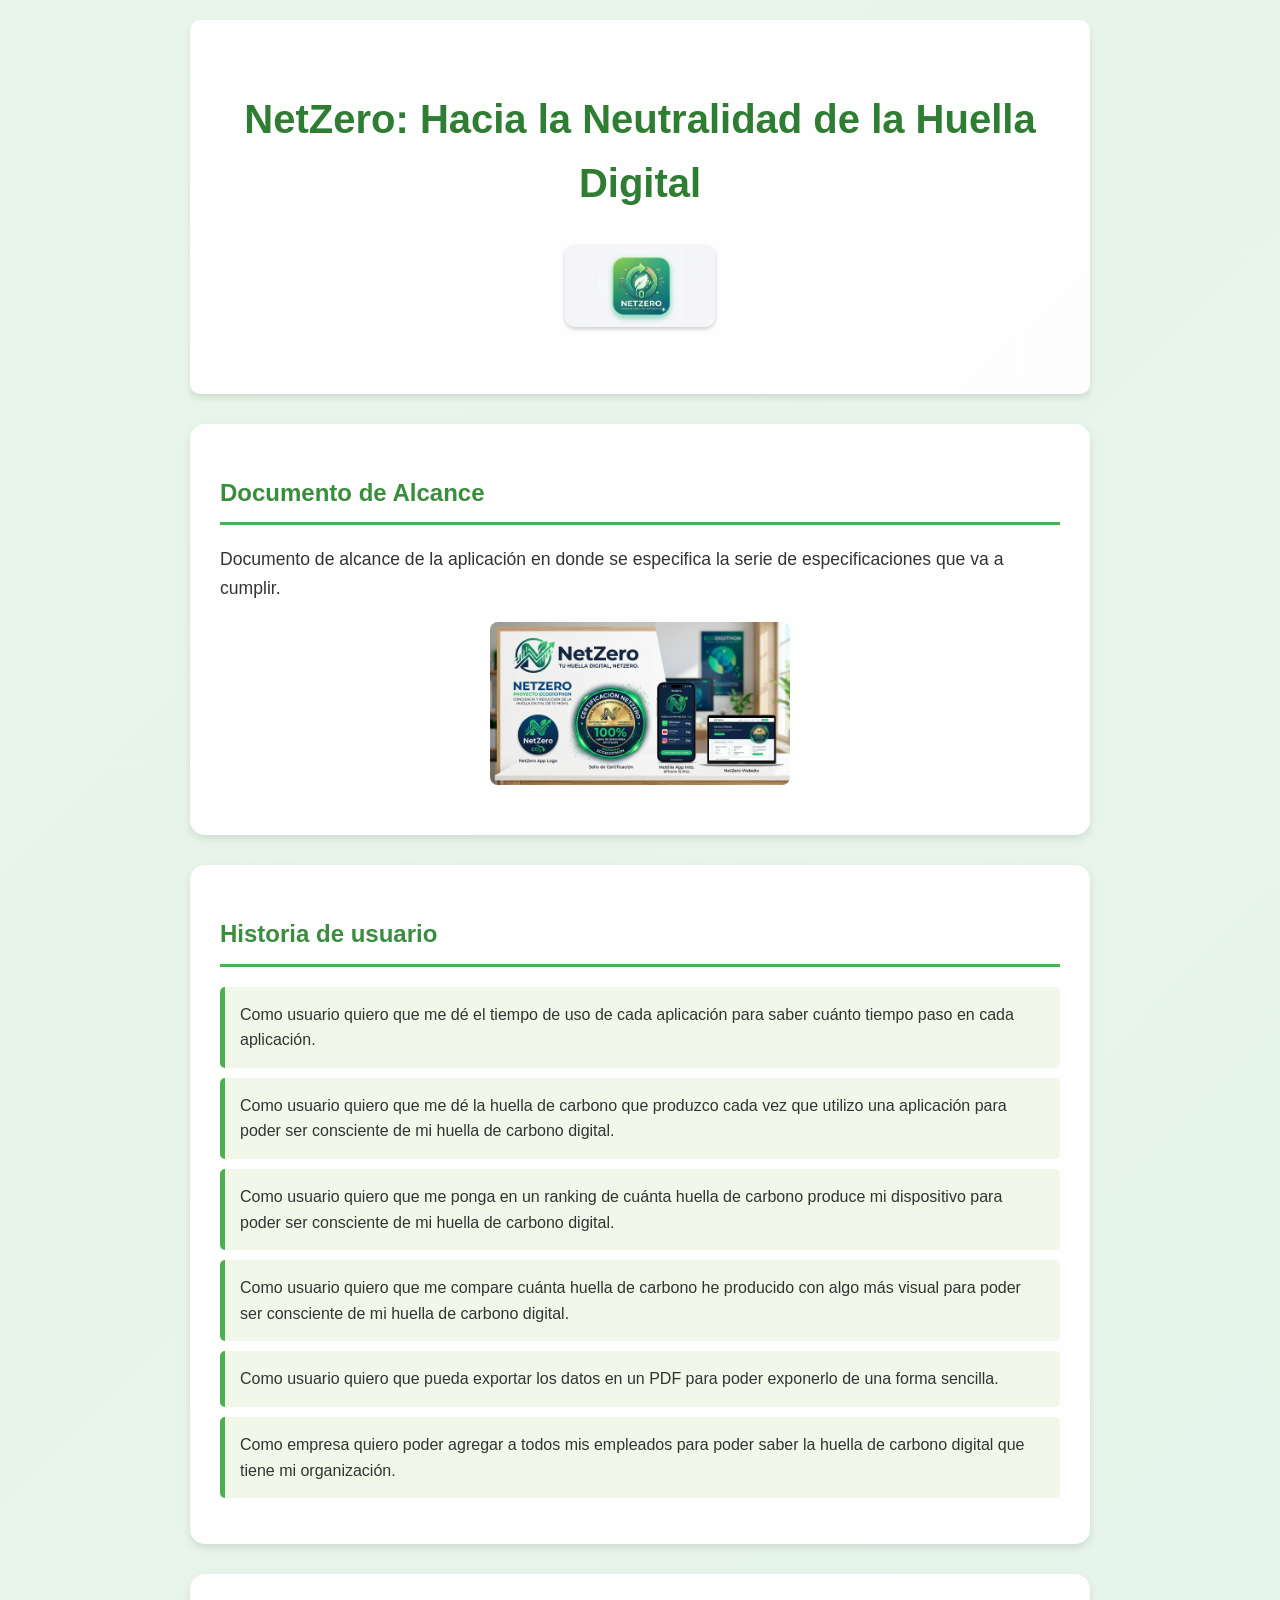
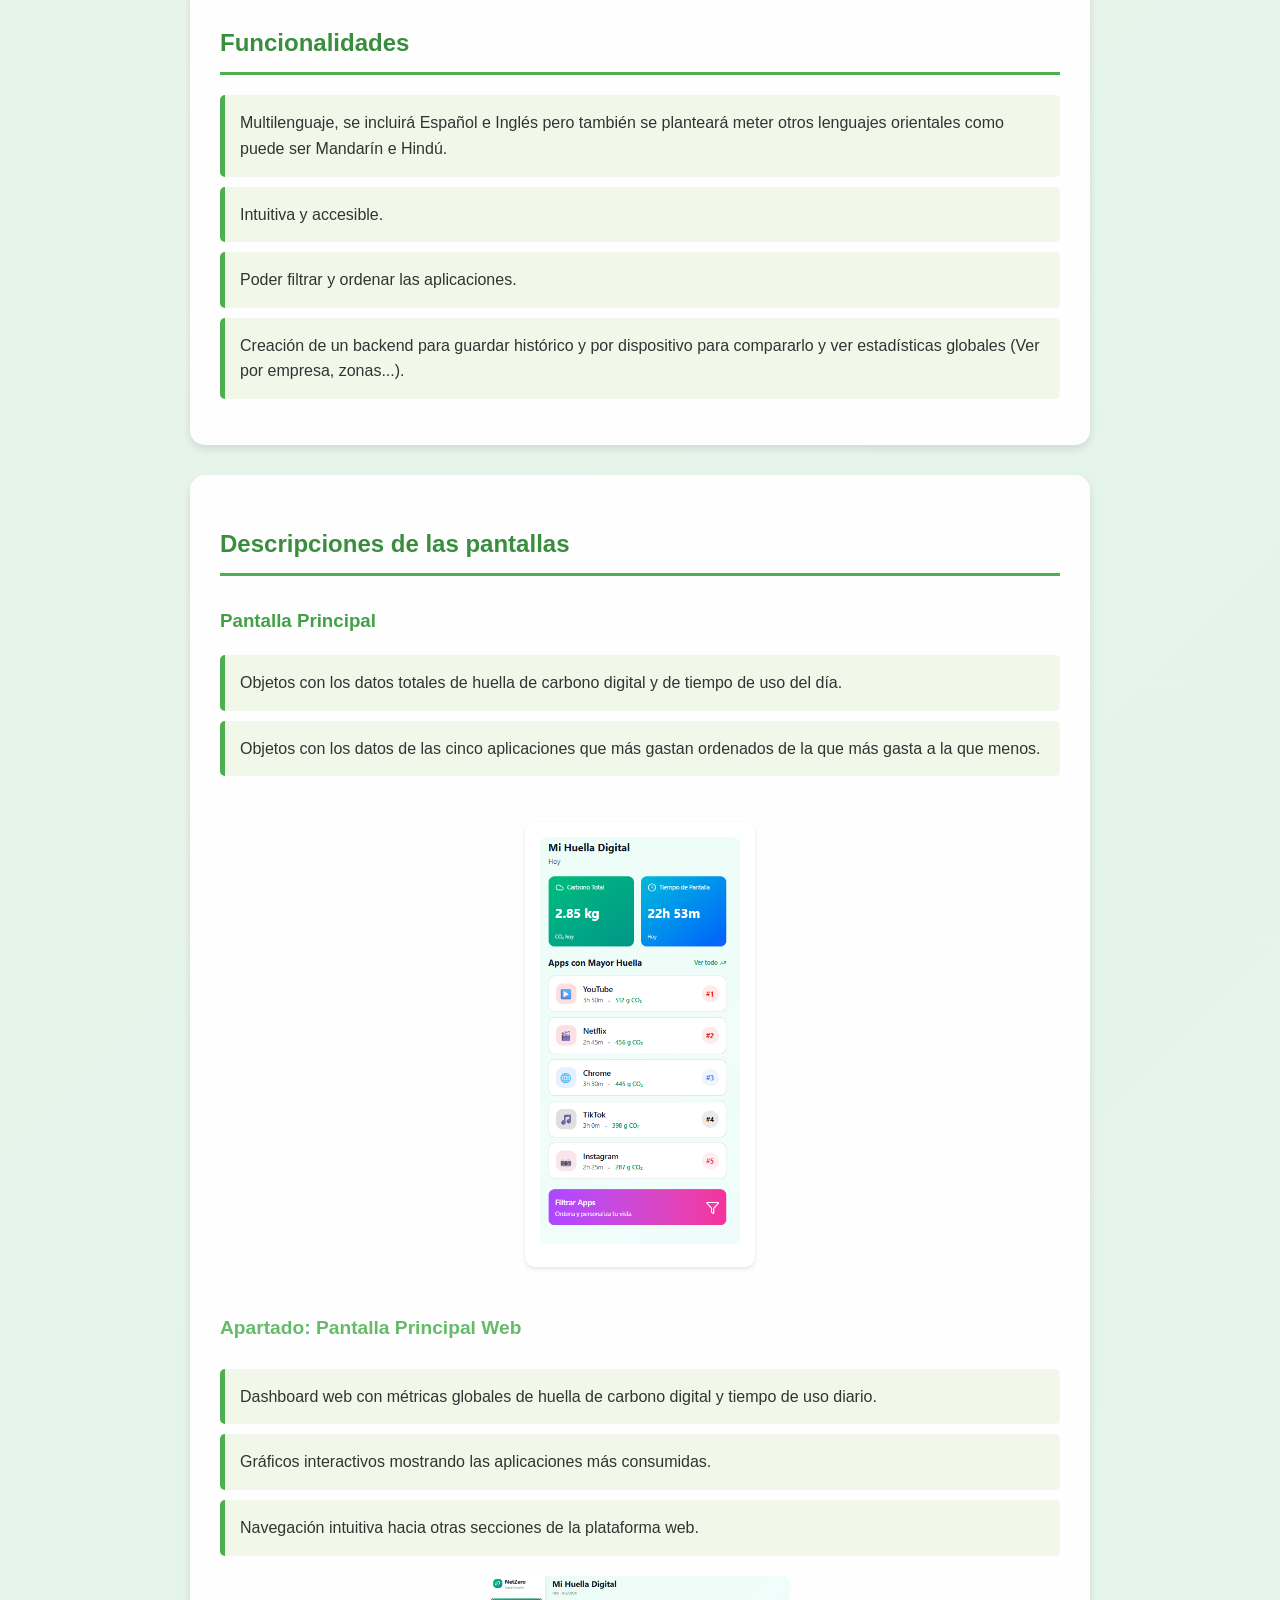
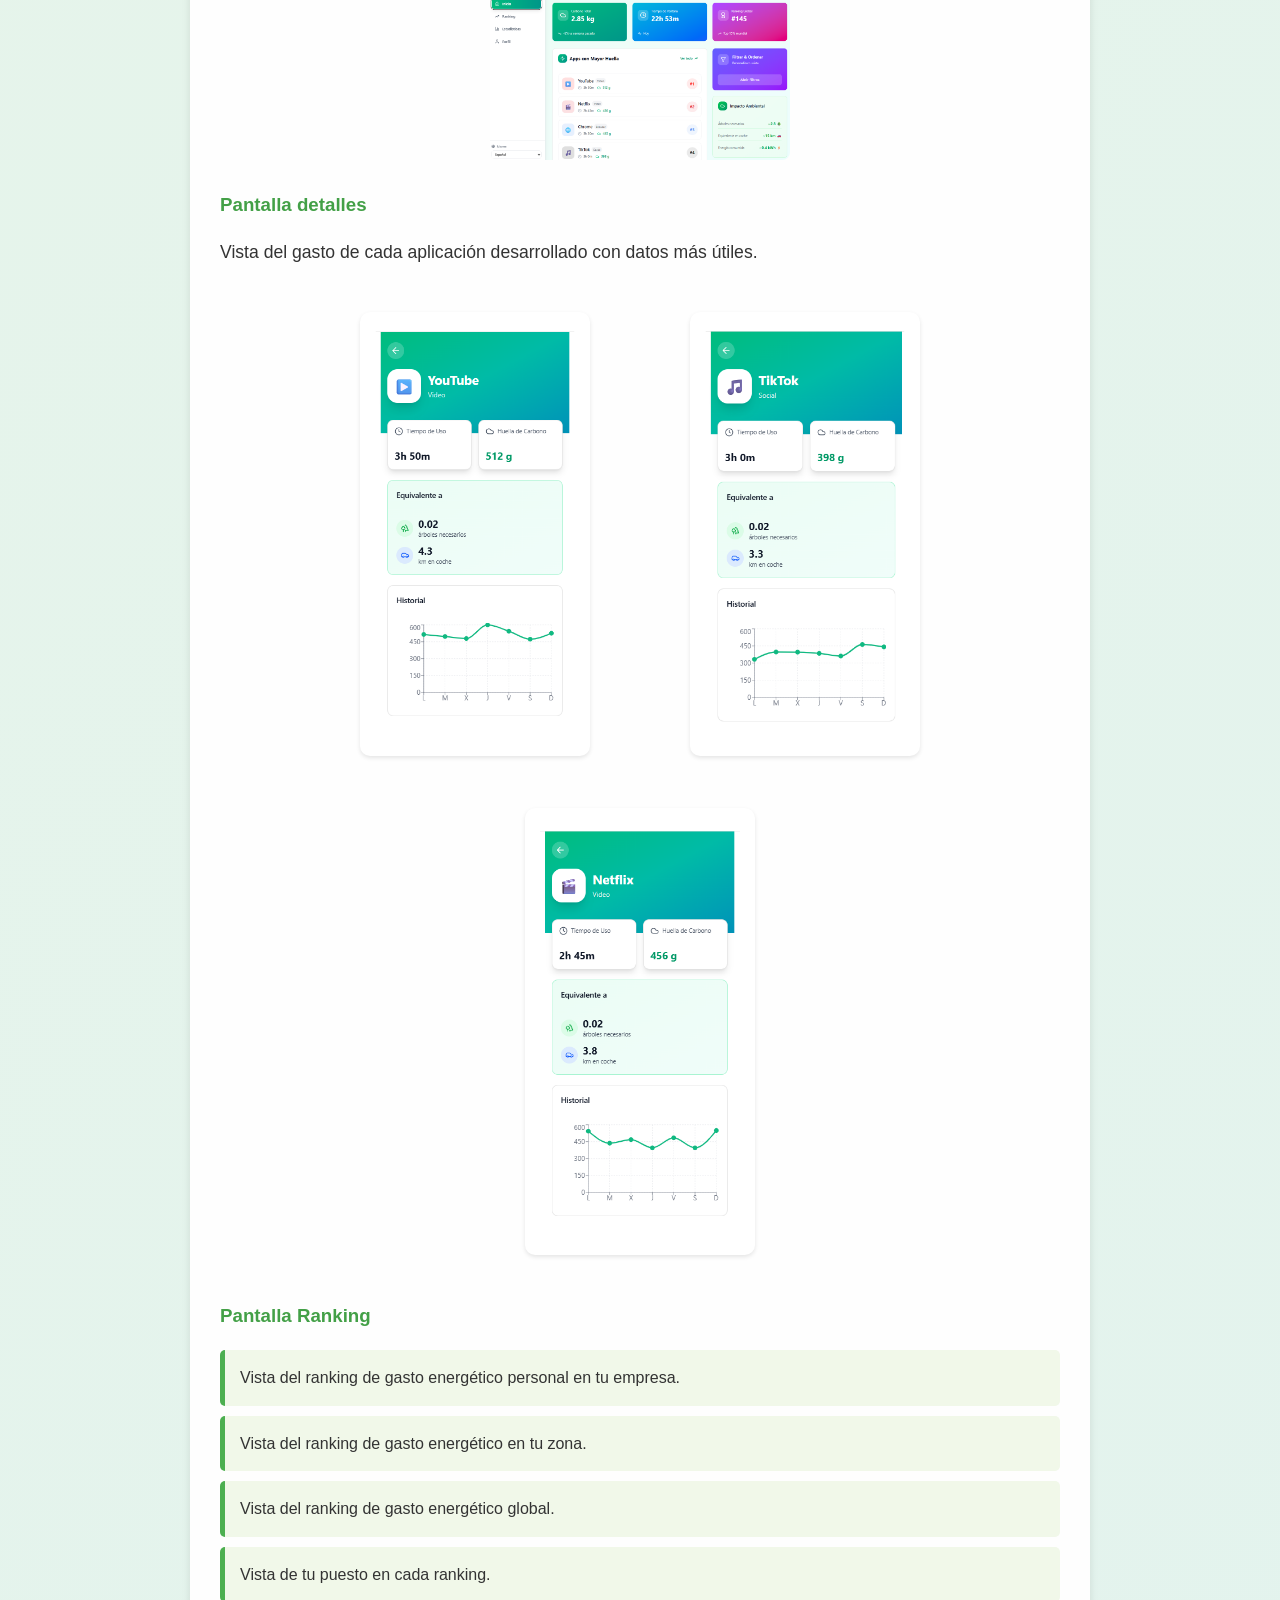
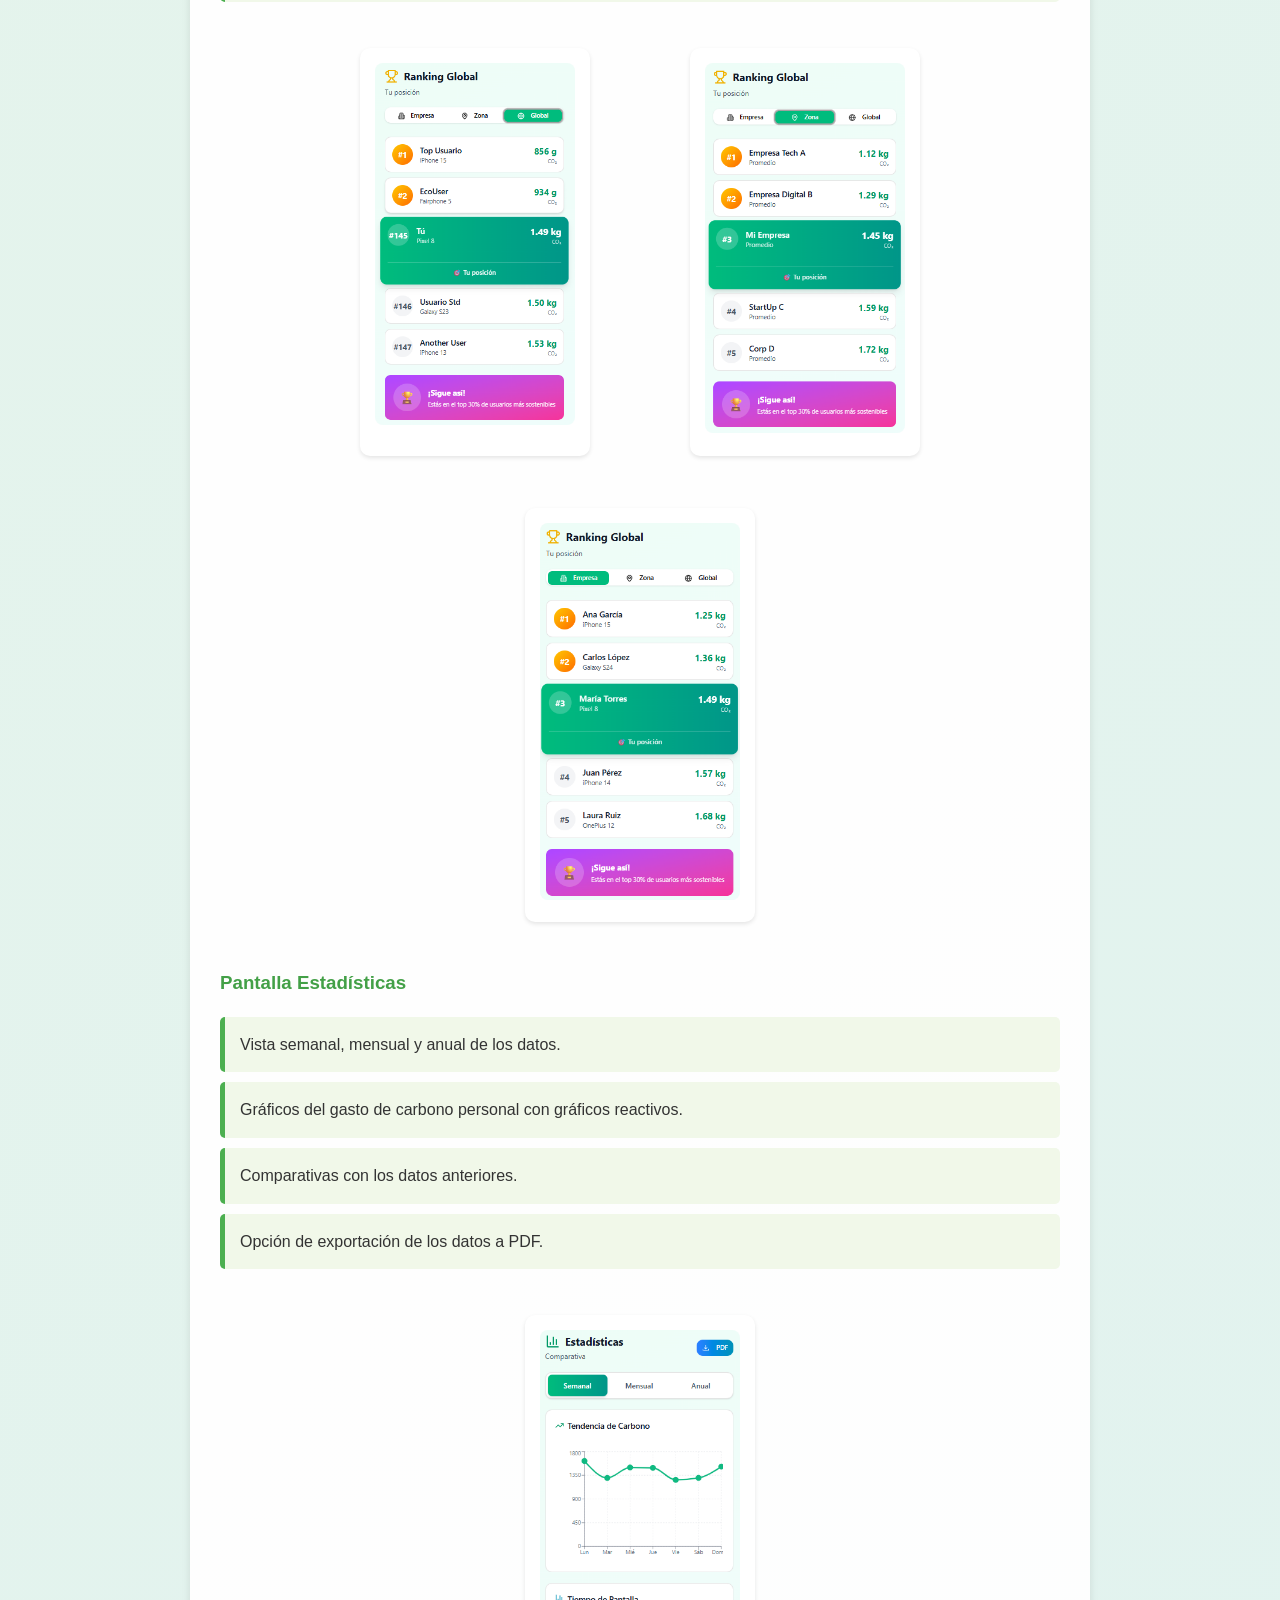
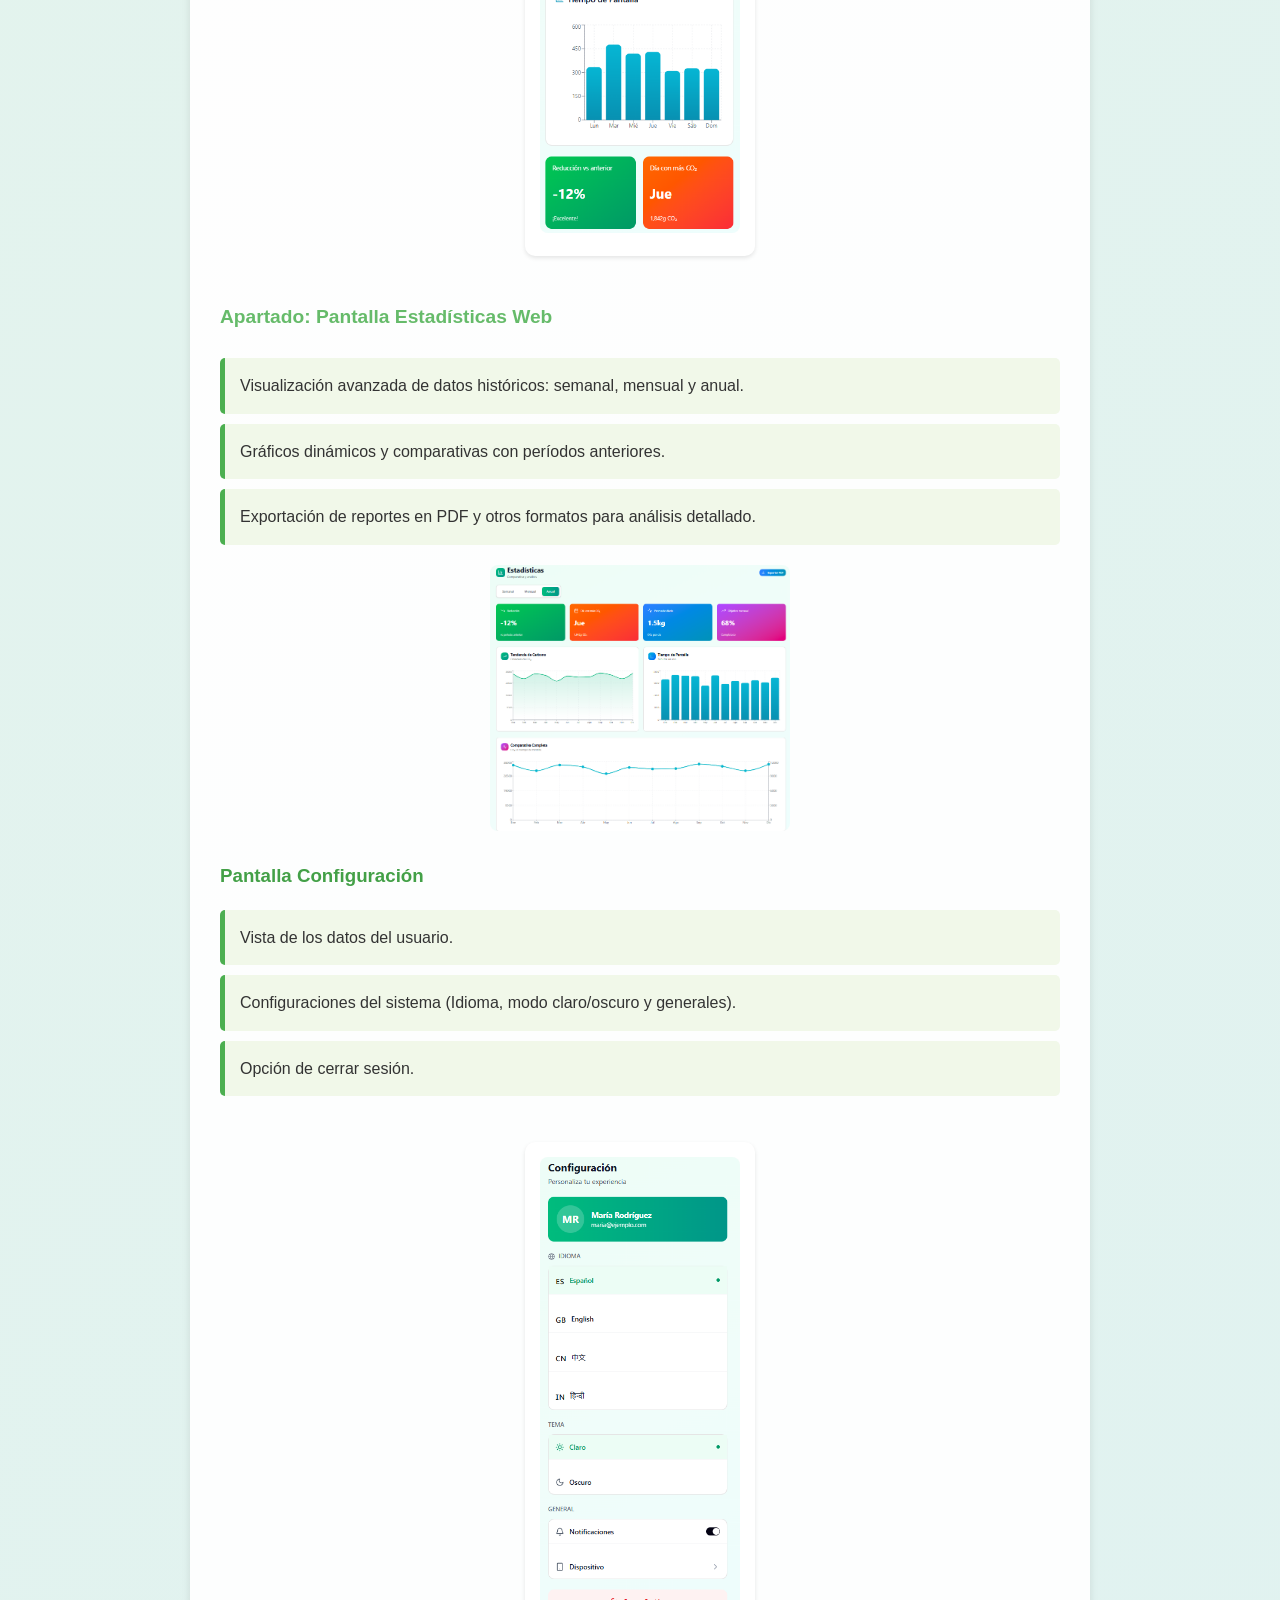
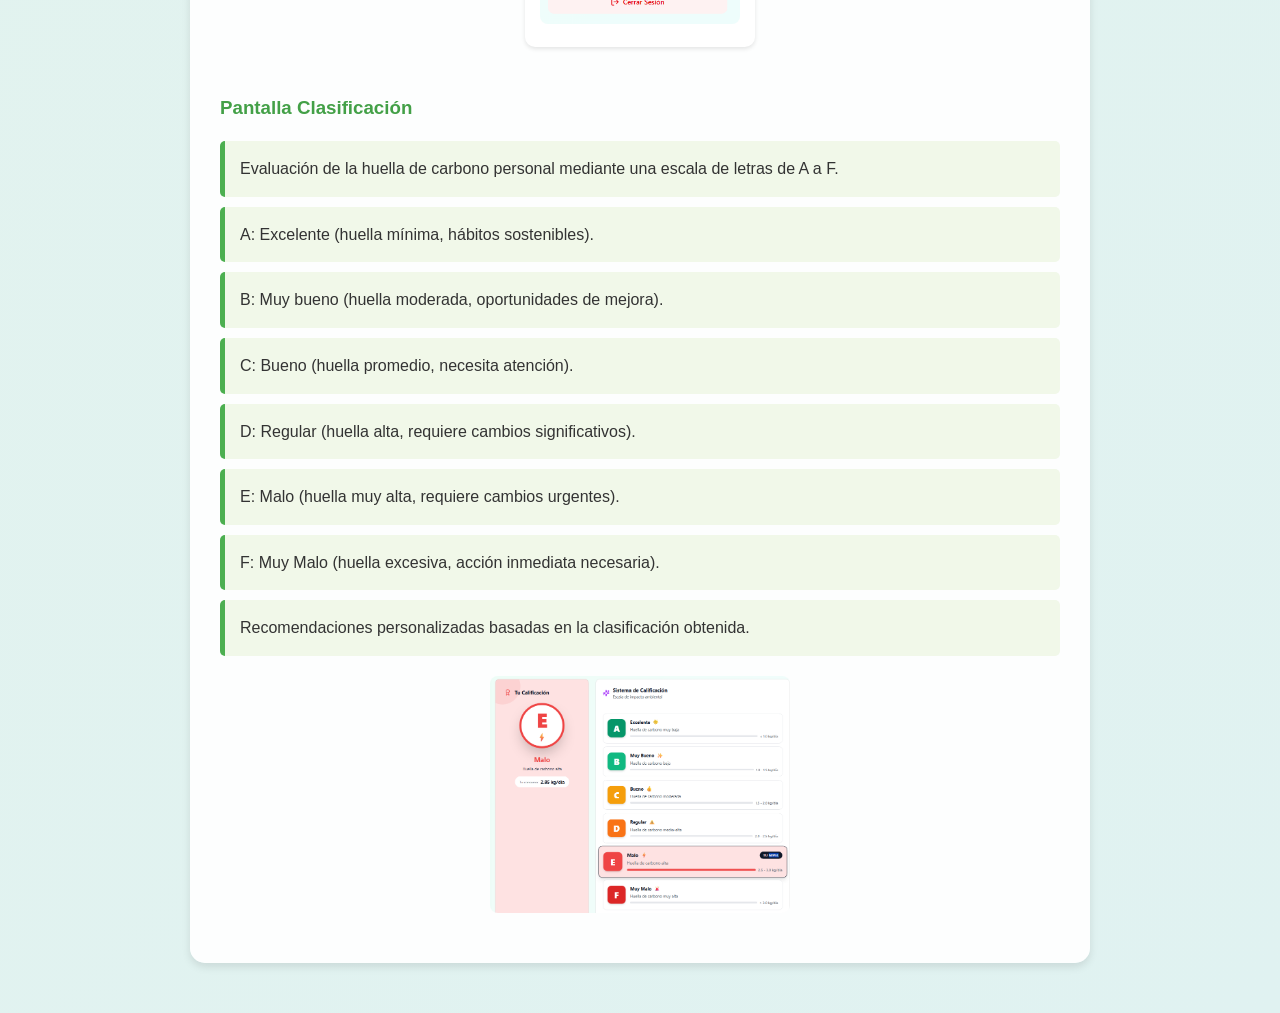
<file: doc/index.html>
<!DOCTYPE html>
<html lang="es">
<head>
    <meta charset="UTF-8">
    <meta name="viewport" content="width=device-width, initial-scale=1.0">
    <title>NetZero: Hacia la Neutralidad de la Huella Digital</title>
    <link rel="stylesheet" href="styles.css">
</head>
<body>
    <div class="container">
        <header>
            <h1>NetZero: Hacia la Neutralidad de la Huella Digital​</h1>
            <img src="../resources/drawables/logo.png" alt="Logo de NetZero" class="logo">
        </header>

        <section>
            <h2>Documento de Alcance</h2>
            <p>Documento de alcance de la aplicación en donde se especifica la serie de especificaciones que va a cumplir.</p>
            <div class="center-image">
                <img src="../resources/drawables/corporativo.png" alt="Imagen corporativa">
            </div>
        </section>

        <section>
            <h2>Historia de usuario</h2>
            <ul>
                <li>Como usuario quiero que me dé el tiempo de uso de cada aplicación para saber cuánto tiempo paso en cada aplicación.</li>
                <li>Como usuario quiero que me dé la huella de carbono que produzco cada vez que utilizo una aplicación para poder ser consciente de mi huella de carbono digital.</li>
                <li>Como usuario quiero que me ponga en un ranking de cuánta huella de carbono produce mi dispositivo para poder ser consciente de mi huella de carbono digital.</li>
                <li>Como usuario quiero que me compare cuánta huella de carbono he producido con algo más visual para poder ser consciente de mi huella de carbono digital.</li>
                <li>Como usuario quiero que pueda exportar los datos en un PDF para poder exponerlo de una forma sencilla.</li>
                <li>Como empresa quiero poder agregar a todos mis empleados para poder saber la huella de carbono digital que tiene mi organización.</li>
            </ul>
        </section>

        <section>
            <h2>Funcionalidades</h2>
            <ul>
                <li>Multilenguaje, se incluirá Español e Inglés pero también se planteará meter otros lenguajes orientales como puede ser Mandarín e Hindú.</li>
                <li>Intuitiva y accesible.</li>
                <li>Poder filtrar y ordenar las aplicaciones.</li>
                <li>Creación de un backend para guardar histórico y por dispositivo para compararlo y ver estadísticas globales (Ver por empresa, zonas...).</li>
            </ul>
        </section>

        <section>
            <h2>Descripciones de las pantallas</h2>

            <h3>Pantalla Principal</h3>
            <ul>
                <li>Objetos con los datos totales de huella de carbono digital y de tiempo de uso del día.</li>
                <li>Objetos con los datos de las cinco aplicaciones que más gastan ordenados de la que más gasta a la que menos.</li>
            </ul>
            <div class="image-container">
                <figure>
                    <img src="../resources/drawables/pantallaPrincipal.png" alt="Pantalla principal móvil" width="200"/>
                </figure>
            </div>

            <h4>Apartado: Pantalla Principal Web</h4>
            <ul>
                <li>Dashboard web con métricas globales de huella de carbono digital y tiempo de uso diario.</li>
                <li>Gráficos interactivos mostrando las aplicaciones más consumidas.</li>
                <li>Navegación intuitiva hacia otras secciones de la plataforma web.</li>
            </ul>
            <div class="center-image">
                <img src="../resources/drawables/pantallaPrincipalWeb.png" alt="Pantalla principal web" width="400"/>
            </div>

            <h3>Pantalla detalles</h3>
            <p>Vista del gasto de cada aplicación desarrollado con datos más útiles.</p>
            <div class="image-container">
                <figure>
                    <img src="../resources/drawables/pantallaDetalleEjemplo1.png" alt="Pantalla de login de la app" width="200"/>
                </figure>
                <figure>
                    <img src="../resources/drawables/pantallaDetalleEjemplo2.png" alt="Pantalla de login de la app" width="200"/>
                </figure>
                <figure>
                    <img src="../resources/drawables/pantallaDetalleEjemplo3.png" alt="Pantalla de login de la app" width="200"/>
                </figure>
            </div>

            <h3>Pantalla Ranking</h3>
            <ul>
                <li>Vista del ranking de gasto energético personal en tu empresa.</li>
                <li>Vista del ranking de gasto energético en tu zona.</li>
                <li>Vista del ranking de gasto energético global.</li>
                <li>Vista de tu puesto en cada ranking.</li>
            </ul>
            <div class="image-container">
                <figure>
                    <img src="../resources/drawables/PantallaRanking1.png" alt="Pantalla de login de la app" width="200"/>
                </figure>
                <figure>
                    <img src="../resources/drawables/PantallaRanking2.png" alt="Pantalla de login de la app" width="200"/>
                </figure>
                <figure>
                    <img src="../resources/drawables/PantallaRanking3.png" alt="Pantalla de login de la app" width="200"/>
                </figure>
            </div>

            <h3>Pantalla Estadísticas</h3>
            <ul>
                <li>Vista semanal, mensual y anual de los datos.</li>
                <li>Gráficos del gasto de carbono personal con gráficos reactivos.</li>
                <li>Comparativas con los datos anteriores.</li>
                <li>Opción de exportación de los datos a PDF.</li>
            </ul>
            <div class="image-container">
                <figure>
                    <img src="../resources/drawables/pantallaEstadisticas.png" alt="Pantalla estadísticas móvil" width="200"/>
                </figure>
            </div>

            <h4>Apartado: Pantalla Estadísticas Web</h4>
            <ul>
                <li>Visualización avanzada de datos históricos: semanal, mensual y anual.</li>
                <li>Gráficos dinámicos y comparativas con períodos anteriores.</li>
                <li>Exportación de reportes en PDF y otros formatos para análisis detallado.</li>
            </ul>
            <div class="center-image">
                <img src="../resources/drawables/pantallaEstadisticasWeb.png" alt="Pantalla estadísticas web" width="400"/>
            </div>

            <h3>Pantalla Configuración</h3>
            <ul>
                <li>Vista de los datos del usuario.</li>
                <li>Configuraciones del sistema (Idioma, modo claro/oscuro y generales).</li>
                <li>Opción de cerrar sesión.</li>
            </ul>
            <div class="image-container">
                <figure>
                    <img src="../resources/drawables/PantallaConfiguracion.png" alt="Pantalla de configuración" width="200"/>
                </figure>
            </div>

            <h3>Pantalla Clasificación</h3>
            <ul>
                <li>Evaluación de la huella de carbono personal mediante una escala de letras de A a F.</li>
                <li>A: Excelente (huella mínima, hábitos sostenibles).</li>
                <li>B: Muy bueno (huella moderada, oportunidades de mejora).</li>
                <li>C: Bueno (huella promedio, necesita atención).</li>
                <li>D: Regular (huella alta, requiere cambios significativos).</li>
                <li>E: Malo (huella muy alta, requiere cambios urgentes).</li>
                <li>F: Muy Malo (huella excesiva, acción inmediata necesaria).</li>
                <li>Recomendaciones personalizadas basadas en la clasificación obtenida.</li>
            </ul>
            <div class="center-image">
                <img src="../resources/drawables/pantallaClasificacion.png" alt="Pantalla Clasificación" width="400"/>
            </div>
        </section>
    </div>
</body>
</html>
</file>
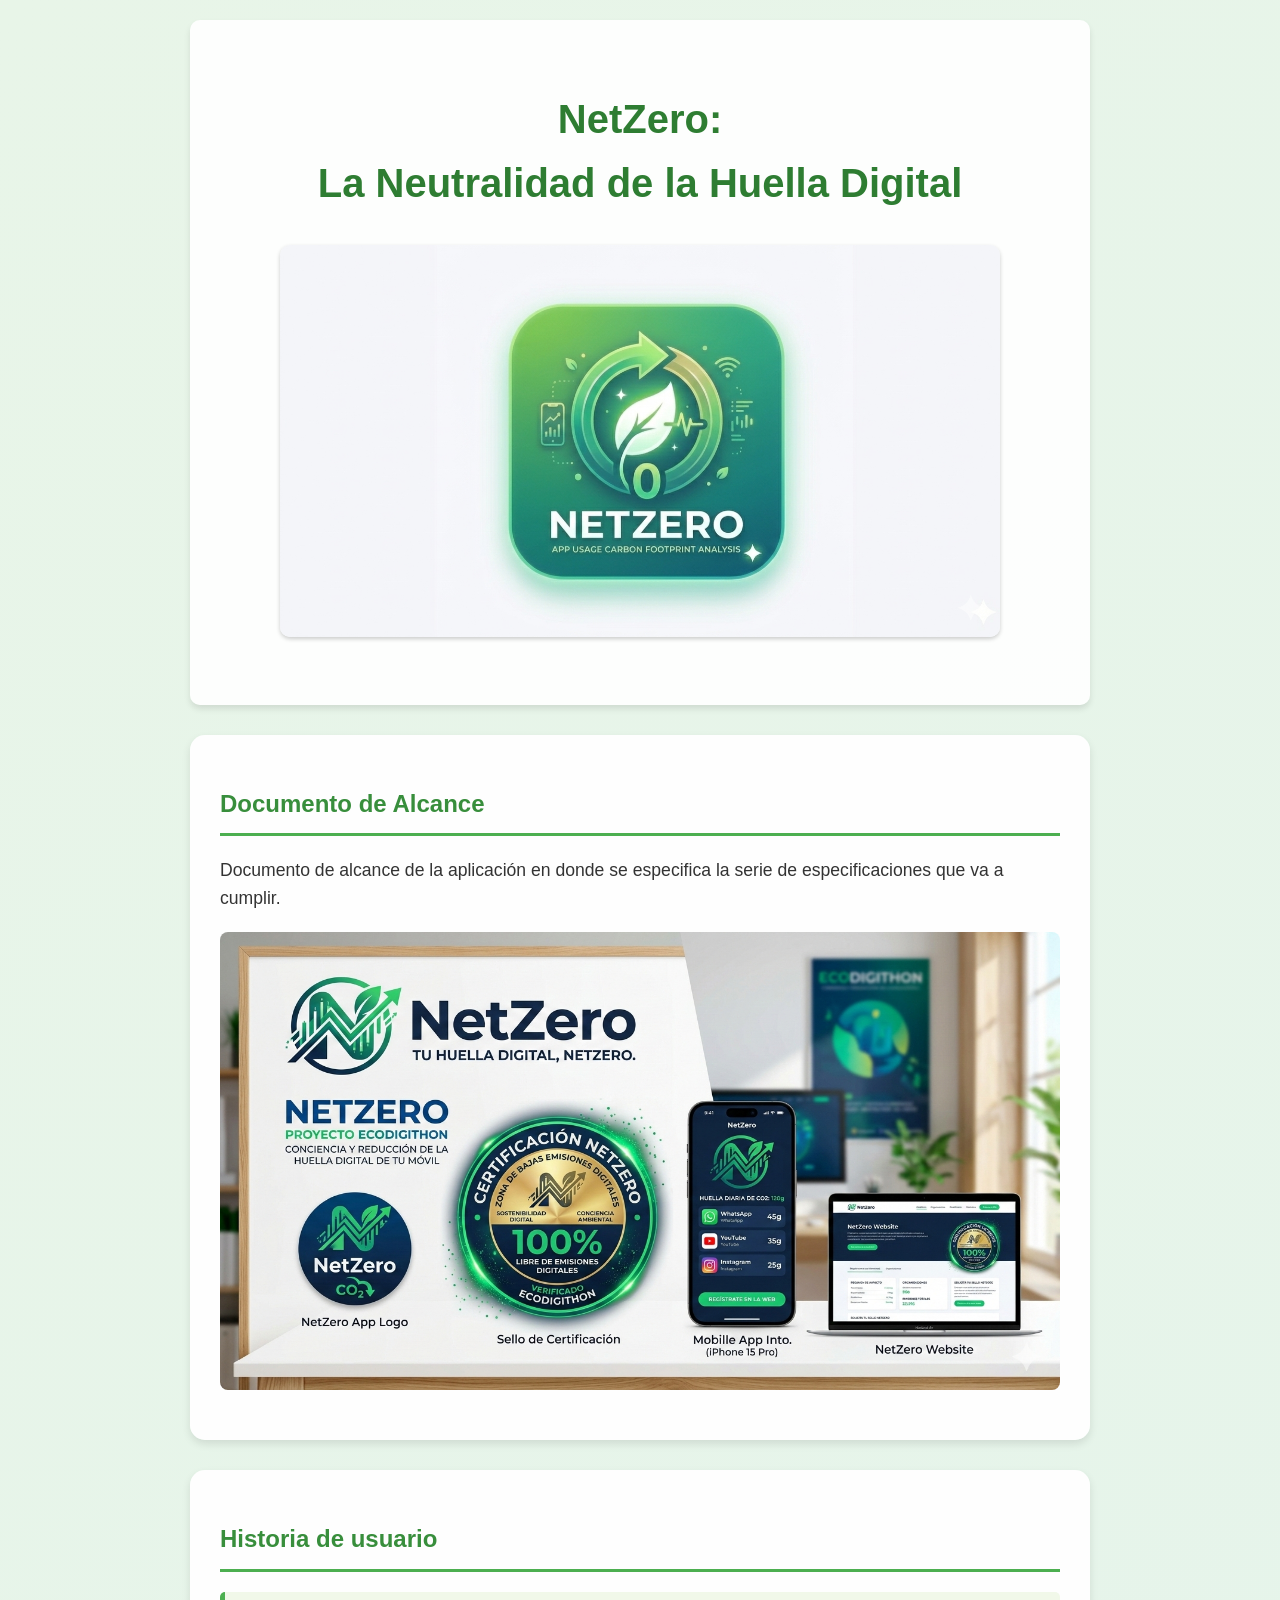
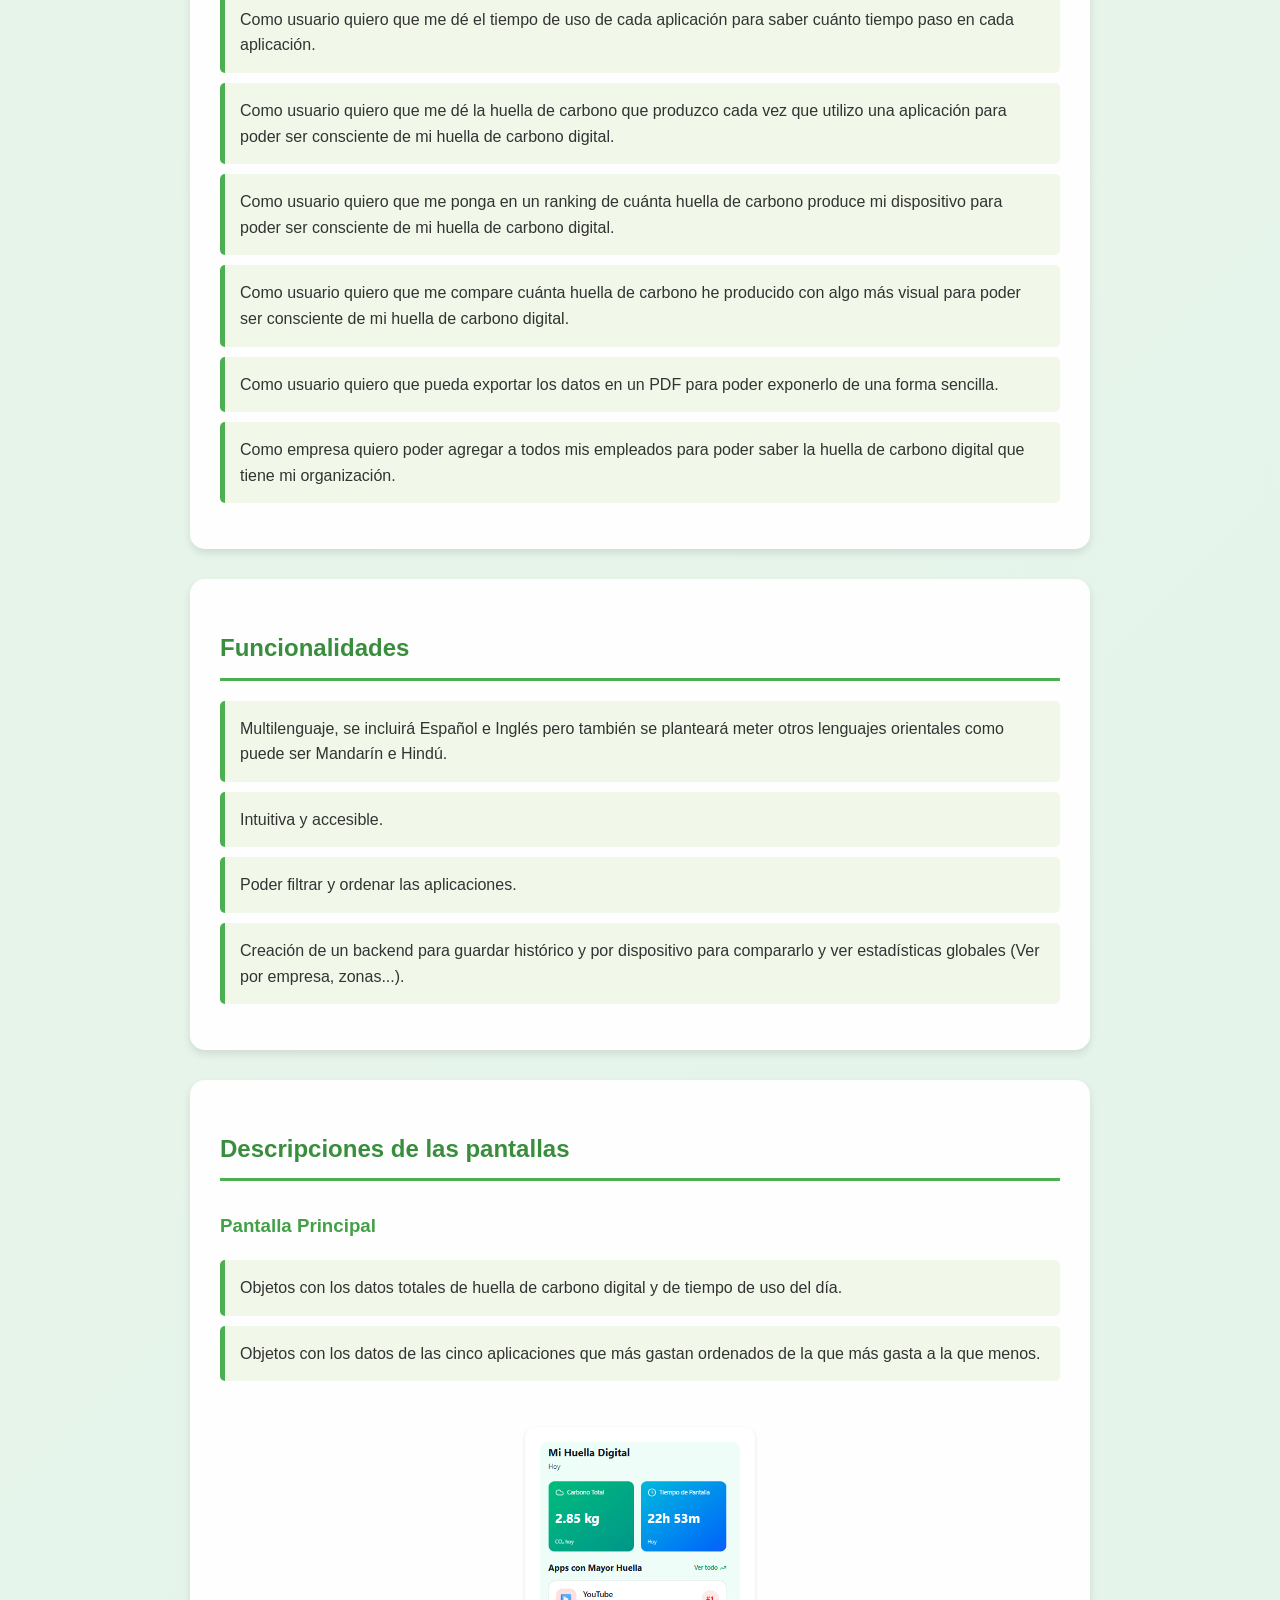
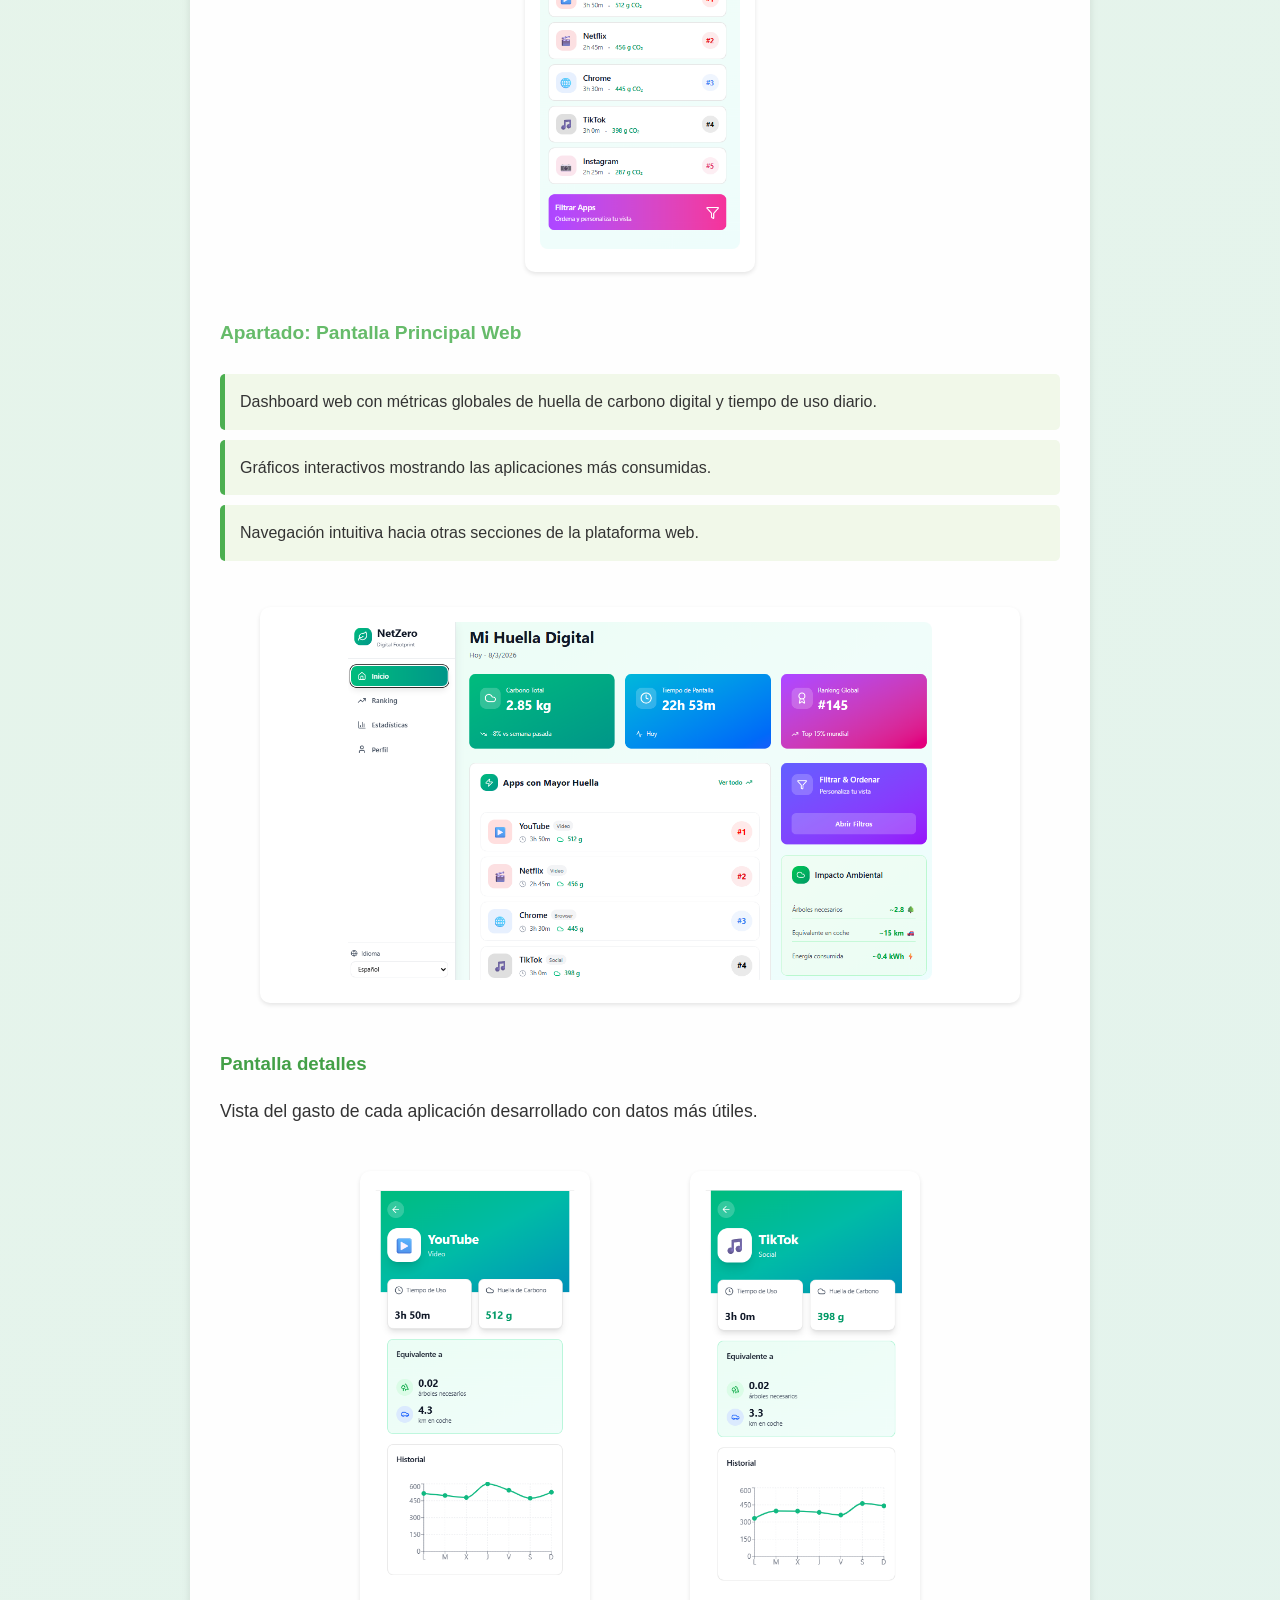
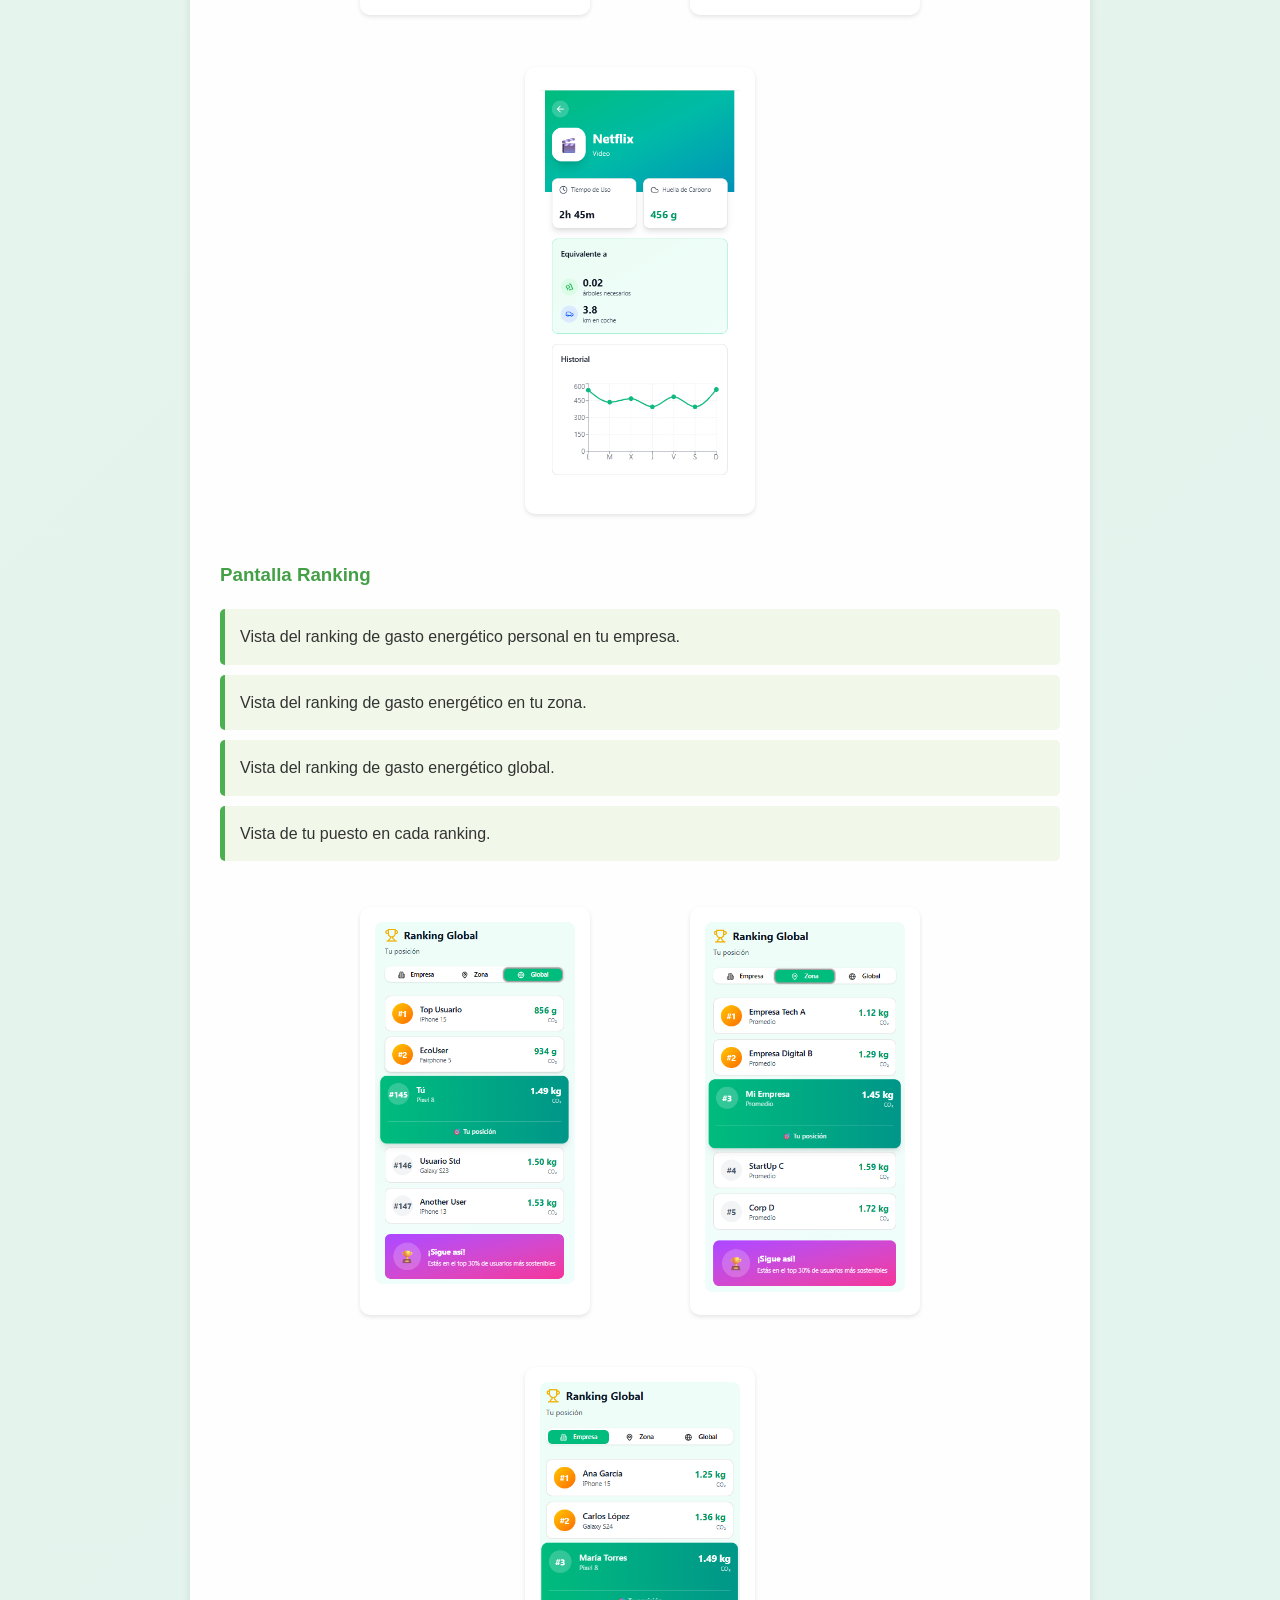
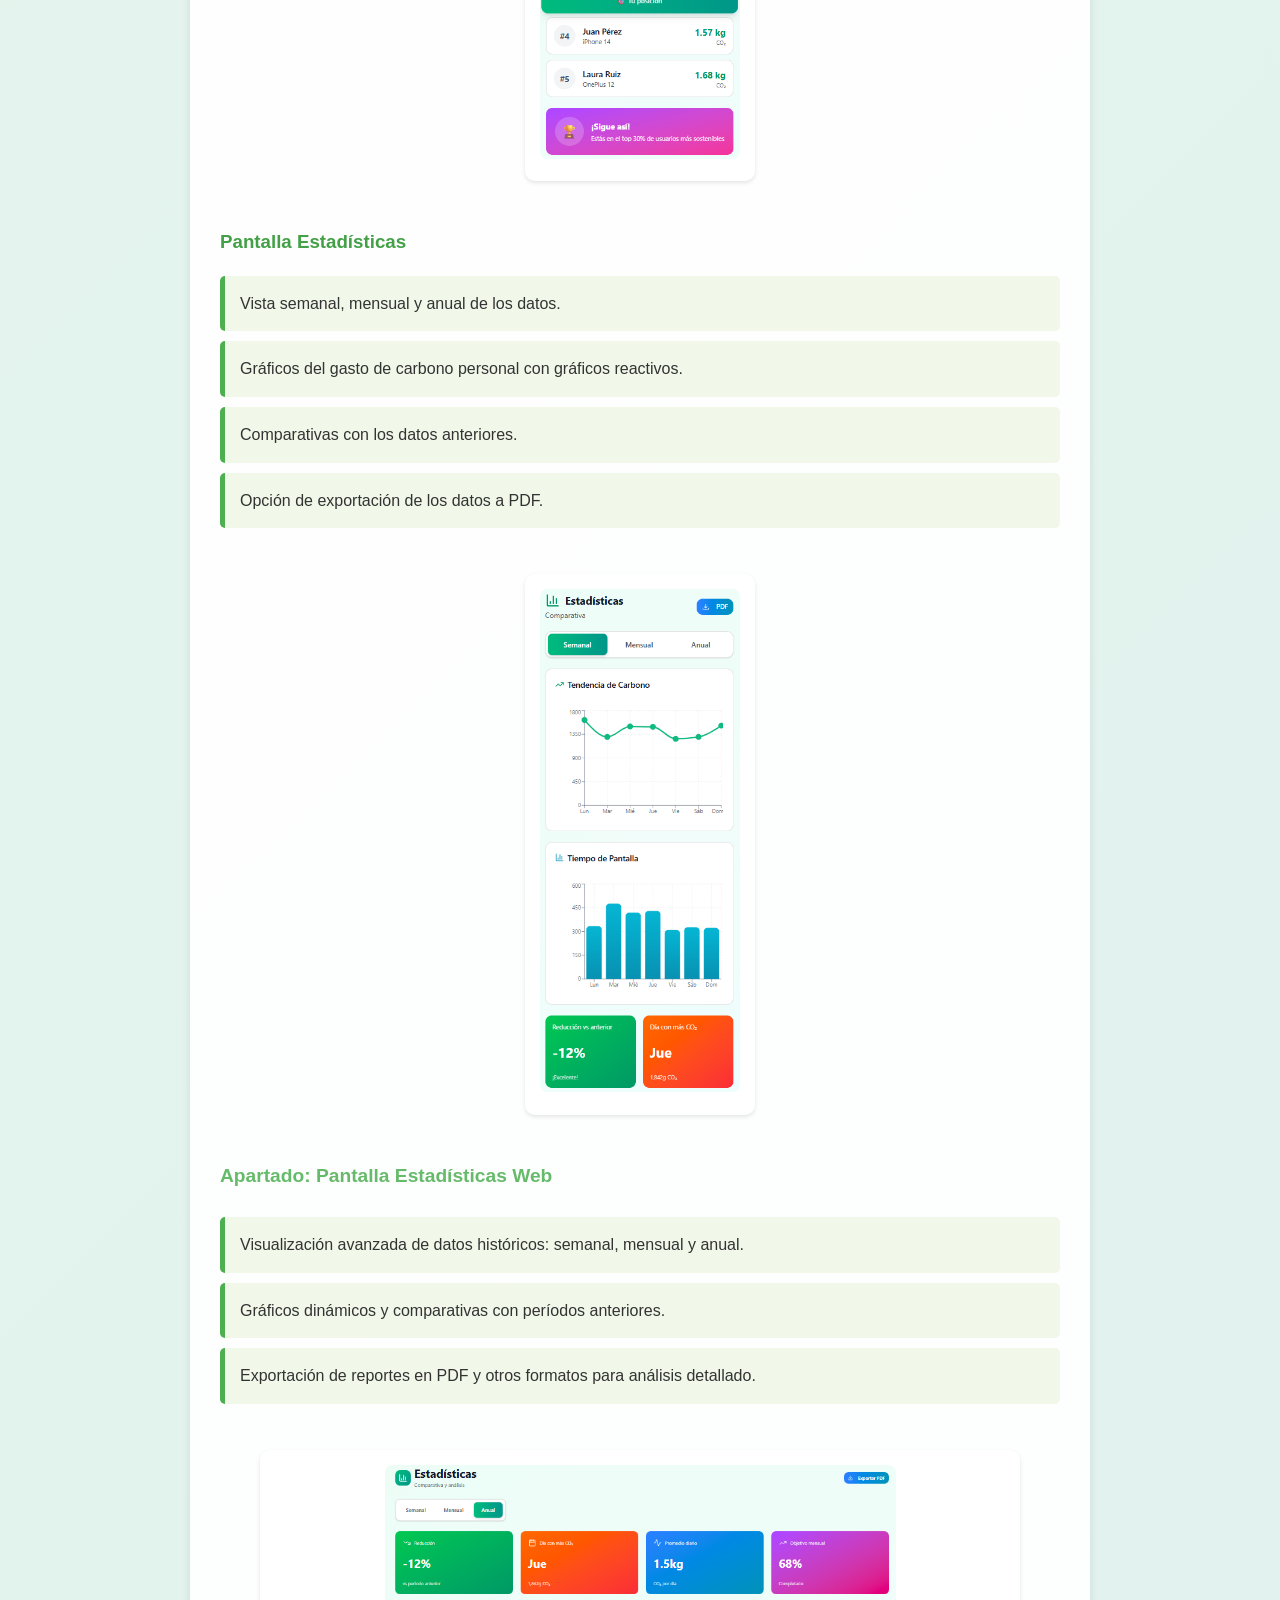
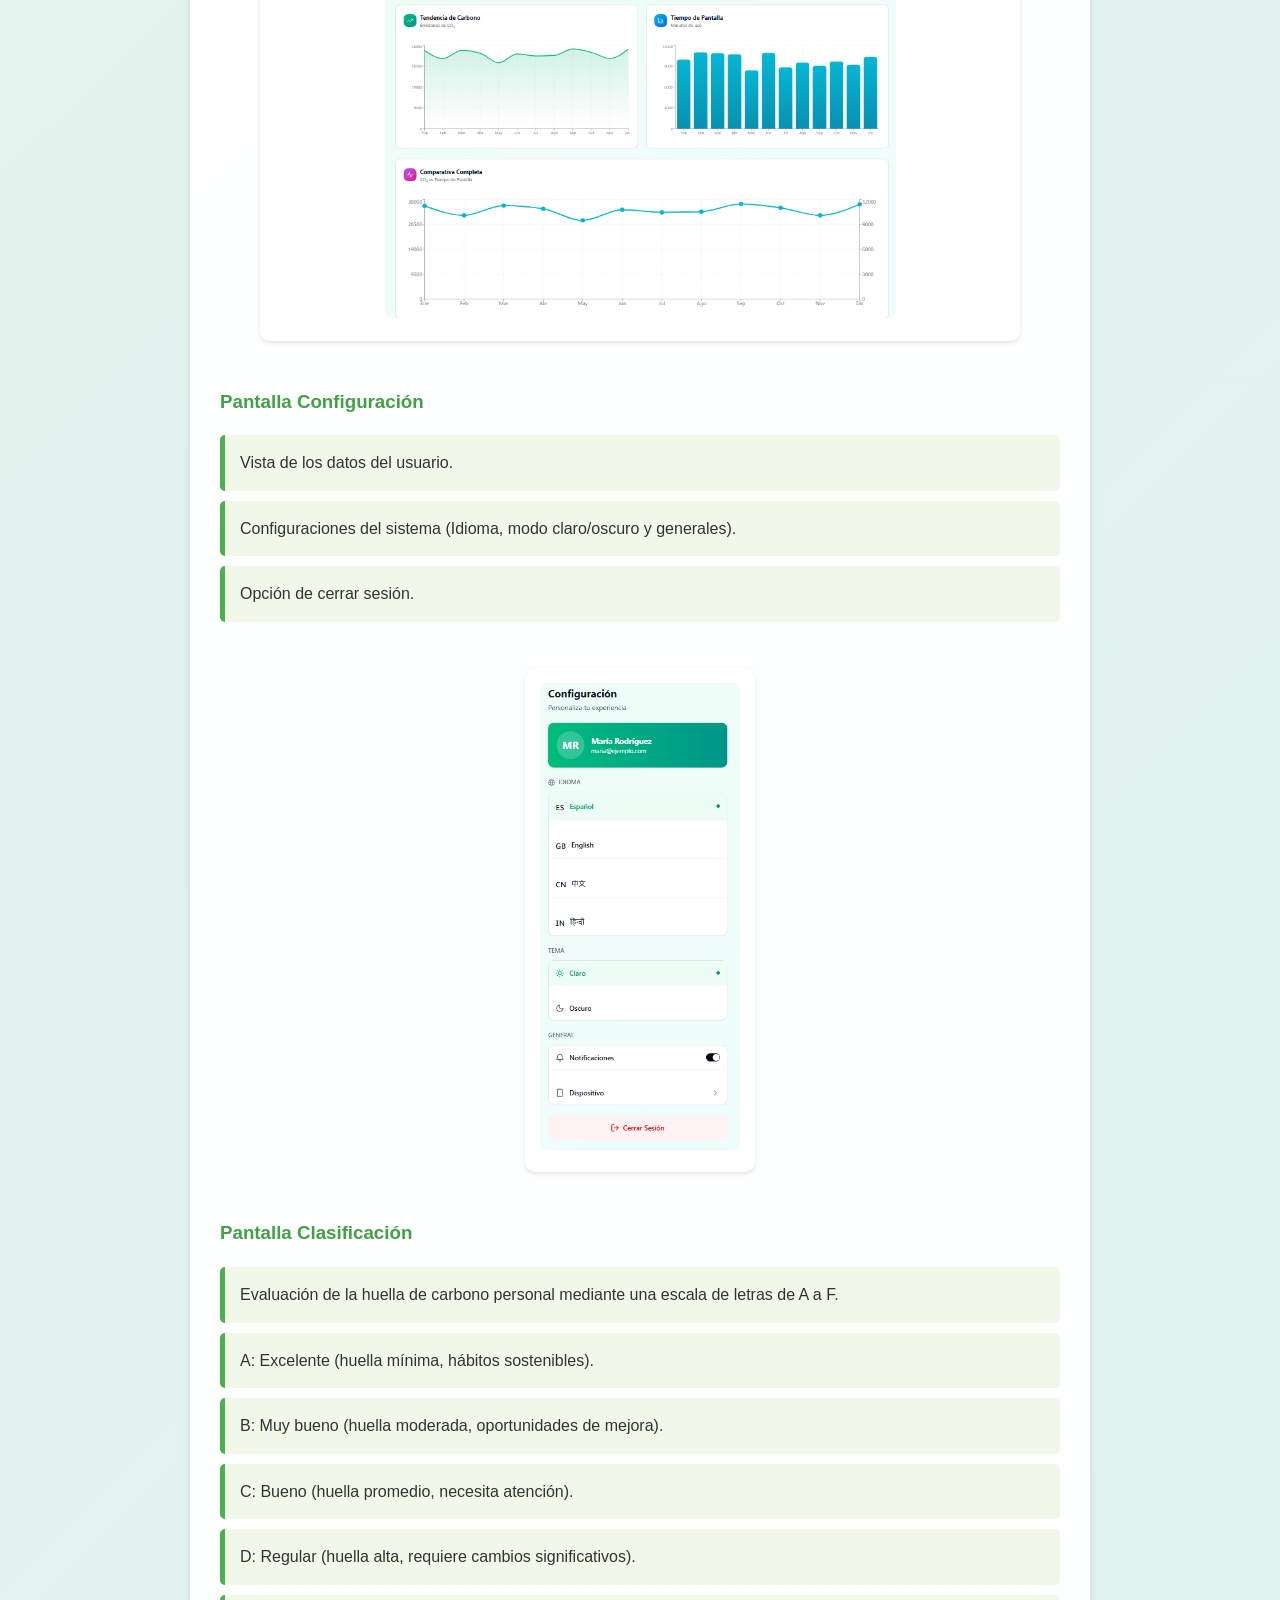
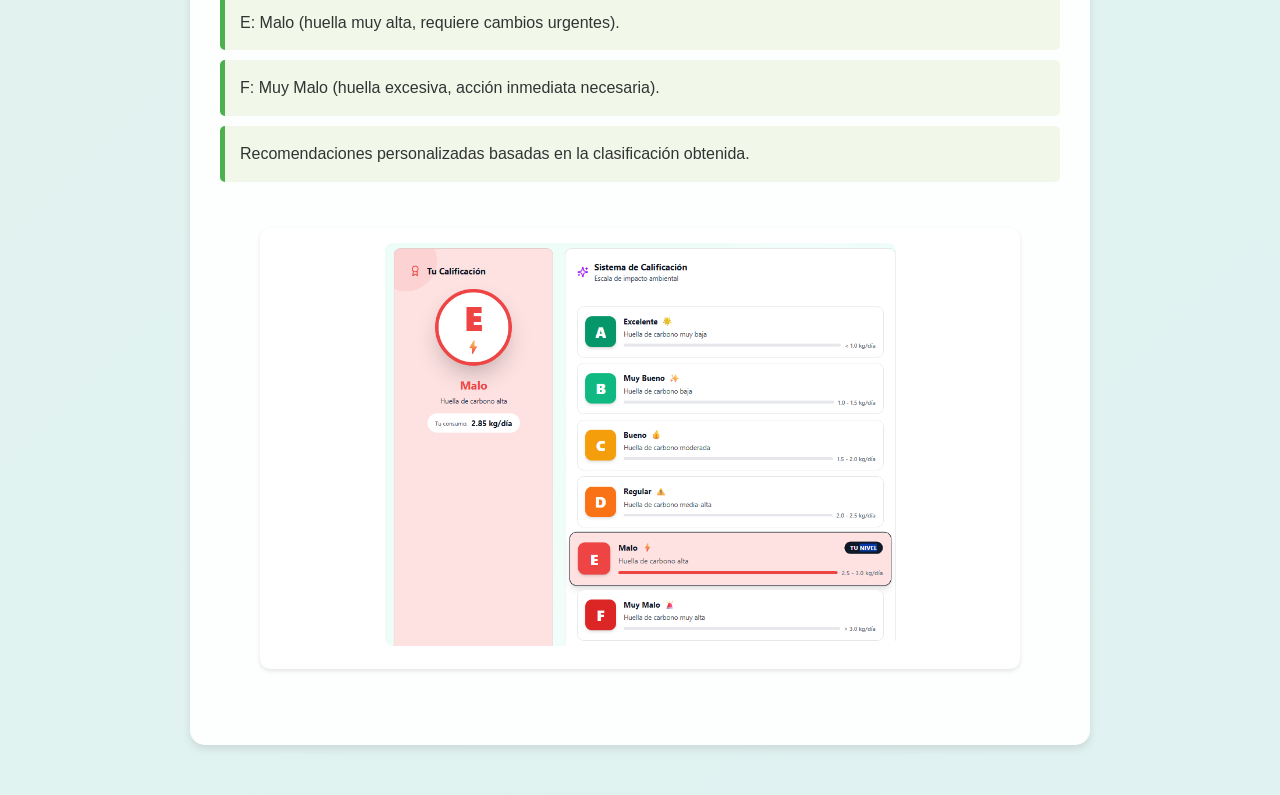
<file: docs/index.html>
<!doctype html>
<html lang="es">
  <head>
    <meta charset="UTF-8" />
    <meta name="viewport" content="width=device-width, initial-scale=1.0" />
    <title>NetZero: Hacia la Neutralidad de la Huella Digital</title>
    <link rel="stylesheet" href="styles.css" />
  </head>
  <body>
    <div class="container">
      <header>
        <h1>NetZero: <br />La Neutralidad de la Huella Digital​</h1>
        <img
          src="resources/drawables/logo.png"
          alt="Logo de NetZero"
          class="logo"
        />
      </header>

      <section>
        <h2>Documento de Alcance</h2>
        <p>
          Documento de alcance de la aplicación en donde se especifica la serie
          de especificaciones que va a cumplir.
        </p>
        <div id="imagen-alcance">
          <img
            src="resources/drawables/corporativo.png"
            alt="Imagen corporativa"
          />
        </div>
      </section>

      <section>
        <h2>Historia de usuario</h2>
        <ul>
          <li>
            Como usuario quiero que me dé el tiempo de uso de cada aplicación
            para saber cuánto tiempo paso en cada aplicación.
          </li>
          <li>
            Como usuario quiero que me dé la huella de carbono que produzco cada
            vez que utilizo una aplicación para poder ser consciente de mi
            huella de carbono digital.
          </li>
          <li>
            Como usuario quiero que me ponga en un ranking de cuánta huella de
            carbono produce mi dispositivo para poder ser consciente de mi
            huella de carbono digital.
          </li>
          <li>
            Como usuario quiero que me compare cuánta huella de carbono he
            producido con algo más visual para poder ser consciente de mi huella
            de carbono digital.
          </li>
          <li>
            Como usuario quiero que pueda exportar los datos en un PDF para
            poder exponerlo de una forma sencilla.
          </li>
          <li>
            Como empresa quiero poder agregar a todos mis empleados para poder
            saber la huella de carbono digital que tiene mi organización.
          </li>
        </ul>
      </section>

      <section>
        <h2>Funcionalidades</h2>
        <ul>
          <li>
            Multilenguaje, se incluirá Español e Inglés pero también se
            planteará meter otros lenguajes orientales como puede ser Mandarín e
            Hindú.
          </li>
          <li>Intuitiva y accesible.</li>
          <li>Poder filtrar y ordenar las aplicaciones.</li>
          <li>
            Creación de un backend para guardar histórico y por dispositivo para
            compararlo y ver estadísticas globales (Ver por empresa, zonas...).
          </li>
        </ul>
      </section>

      <section>
        <h2>Descripciones de las pantallas</h2>

        <h3>Pantalla Principal</h3>
        <ul>
          <li>
            Objetos con los datos totales de huella de carbono digital y de
            tiempo de uso del día.
          </li>
          <li>
            Objetos con los datos de las cinco aplicaciones que más gastan
            ordenados de la que más gasta a la que menos.
          </li>
        </ul>
        <div class="image-container">
          <figure>
            <img
              src="resources/drawables/pantallaPrincipal.png"
              alt="Pantalla principal móvil"
              width="200"
            />
          </figure>
        </div>

        <h4>Apartado: Pantalla Principal Web</h4>
        <ul>
          <li>
            Dashboard web con métricas globales de huella de carbono digital y
            tiempo de uso diario.
          </li>
          <li>
            Gráficos interactivos mostrando las aplicaciones más consumidas.
          </li>
          <li>
            Navegación intuitiva hacia otras secciones de la plataforma web.
          </li>
        </ul>
        <div class="image-container">
          <figure>
            <img
              src="resources/drawables/pantallaPrincipalWeb.png"
              alt="Pantalla principal web"
              width="80%"
            />
          </figure>
        </div>

        <h3>Pantalla detalles</h3>
        <p>
          Vista del gasto de cada aplicación desarrollado con datos más útiles.
        </p>
        <div class="image-container">
          <figure>
            <img
              src="resources/drawables/pantallaDetalleEjemplo1.png"
              alt="Pantalla de login de la app"
              width="200"
            />
          </figure>
          <figure>
            <img
              src="resources/drawables/pantallaDetalleEjemplo2.png"
              alt="Pantalla de login de la app"
              width="200"
            />
          </figure>
          <figure>
            <img
              src="resources/drawables/pantallaDetalleEjemplo3.png"
              alt="Pantalla de login de la app"
              width="200"
            />
          </figure>
        </div>

        <h3>Pantalla Ranking</h3>
        <ul>
          <li>Vista del ranking de gasto energético personal en tu empresa.</li>
          <li>Vista del ranking de gasto energético en tu zona.</li>
          <li>Vista del ranking de gasto energético global.</li>
          <li>Vista de tu puesto en cada ranking.</li>
        </ul>
        <div class="image-container">
          <figure>
            <img
              src="resources/drawables/PantallaRanking1.png"
              alt="Pantalla de login de la app"
              width="200"
            />
          </figure>
          <figure>
            <img
              src="resources/drawables/PantallaRanking2.png"
              alt="Pantalla de login de la app"
              width="200"
            />
          </figure>
          <figure>
            <img
              src="resources/drawables/PantallaRanking3.png"
              alt="Pantalla de login de la app"
              width="200"
            />
          </figure>
        </div>

        <h3>Pantalla Estadísticas</h3>
        <ul>
          <li>Vista semanal, mensual y anual de los datos.</li>
          <li>
            Gráficos del gasto de carbono personal con gráficos reactivos.
          </li>
          <li>Comparativas con los datos anteriores.</li>
          <li>Opción de exportación de los datos a PDF.</li>
        </ul>
        <div class="image-container">
          <figure>
            <img
              src="resources/drawables/pantallaEstadisticas.png"
              alt="Pantalla estadísticas móvil"
              width="200"
            />
          </figure>
        </div>

        <h4>Apartado: Pantalla Estadísticas Web</h4>
        <ul>
          <li>
            Visualización avanzada de datos históricos: semanal, mensual y
            anual.
          </li>
          <li>Gráficos dinámicos y comparativas con períodos anteriores.</li>
          <li>
            Exportación de reportes en PDF y otros formatos para análisis
            detallado.
          </li>
        </ul>
        <div class="image-container">
          <figure>
            <img
              src="resources/drawables/pantallaEstadisticasWeb.png"
              alt="Pantalla estadísticas web"
              width="70%"
            />
          </figure>
        </div>

        <h3>Pantalla Configuración</h3>
        <ul>
          <li>Vista de los datos del usuario.</li>
          <li>
            Configuraciones del sistema (Idioma, modo claro/oscuro y generales).
          </li>
          <li>Opción de cerrar sesión.</li>
        </ul>
        <div class="image-container">
          <figure>
            <img
              src="resources/drawables/PantallaConfiguracion.png"
              alt="Pantalla de configuración"
              width="200"
            />
          </figure>
        </div>

        <h3>Pantalla Clasificación</h3>
        <ul>
          <li>
            Evaluación de la huella de carbono personal mediante una escala de
            letras de A a F.
          </li>
          <li>A: Excelente (huella mínima, hábitos sostenibles).</li>
          <li>B: Muy bueno (huella moderada, oportunidades de mejora).</li>
          <li>C: Bueno (huella promedio, necesita atención).</li>
          <li>D: Regular (huella alta, requiere cambios significativos).</li>
          <li>E: Malo (huella muy alta, requiere cambios urgentes).</li>
          <li>F: Muy Malo (huella excesiva, acción inmediata necesaria).</li>
          <li>
            Recomendaciones personalizadas basadas en la clasificación obtenida.
          </li>
        </ul>
        <div class="image-container">
          <figure>
            <img
              src="resources/drawables/pantallaClasificacion.png"
              alt="Pantalla Clasificación"
              width="70%"
            />
          </figure>
        </div>
      </section>
    </div>
  </body>
</html>
</file>
<file: doc/styles.css>
body {
    font-family: 'Segoe UI', Tahoma, Geneva, Verdana, sans-serif;
    line-height: 1.6;
    margin: 0;
    padding: 0;
    background: linear-gradient(135deg, #e8f5e8 0%, #e0f2f1 100%);
    color: #333;
}
.container {
    max-width: 900px;
    margin: 0 auto;
    padding: 20px;
}
header {
    text-align: center;
    padding: 40px 0;
    background: rgba(255, 255, 255, 0.9);
    border-radius: 10px;
    margin-bottom: 30px;
    box-shadow: 0 4px 6px rgba(0, 0, 0, 0.1);
}
h1 {
    color: #2e7d32;
    font-size: 2.5em;
    margin-bottom: 10px;
}
.logo {
    max-width: 150px;
    margin: 20px 0;
    border-radius: 10px;
    box-shadow: 0 2px 4px rgba(0, 0, 0, 0.2);
}
section {
    background: rgba(255, 255, 255, 0.95);
    padding: 30px;
    margin-bottom: 30px;
    border-radius: 15px;
    box-shadow: 0 4px 8px rgba(0, 0, 0, 0.1);
    transition: transform 0.3s ease;
}
section:hover {
    transform: translateY(-5px);
}
h2 {
    color: #388e3c;
    border-bottom: 3px solid #4caf50;
    padding-bottom: 10px;
    margin-bottom: 20px;
}
h3 {
    color: #43a047;
    margin-top: 30px;
}
h4 {
    color: #66bb6a;
    margin-top: 20px;
    font-size: 1.2em;
}
p {
    font-size: 1.1em;
    margin-bottom: 20px;
}
ul {
    list-style-type: none;
    padding: 0;
}
li {
    background: #f1f8e9;
    margin: 10px 0;
    padding: 15px;
    border-left: 5px solid #4caf50;
    border-radius: 5px;
    transition: background 0.3s ease;
}
li:hover {
    background: #e8f5e8;
}
.image-container {
    display: flex;
    justify-content: center;
    gap: 20px;
    margin: 30px 0;
    flex-wrap: wrap;
}
figure {
    text-align: center;
    background: #fff;
    padding: 15px;
    border-radius: 10px;
    box-shadow: 0 2px 4px rgba(0, 0, 0, 0.1);
    transition: transform 0.3s ease;
}
figure:hover {
    transform: scale(1.05);
}
img {
    max-width: 100%;
    height: auto;
    border-radius: 8px;
}
.center-image {
    display: flex;
    justify-content: center;
    margin: 20px 0;
}
.center-image img {
    max-width: 300px;
}
@media (max-width: 768px) {
    .container {
        padding: 10px;
    }
    h1 {
        font-size: 2em;
    }
    .image-container {
        gap: 10px;
    }
    figure {
        flex: 1 1 100%;
        max-width: 250px;
    }
}
</file>
<file: docs/styles.css>
body {
  font-family: "Segoe UI", Tahoma, Geneva, Verdana, sans-serif;
  line-height: 1.6;
  margin: 0;
  padding: 0;
  background: linear-gradient(135deg, #e8f5e8 0%, #e0f2f1 100%);
  color: #333;
}
.container {
  max-width: 900px;
  margin: 0 auto;
  padding: 20px;
}
header {
  text-align: center;
  padding: 40px 0;
  background: rgba(255, 255, 255, 0.9);
  border-radius: 10px;
  margin-bottom: 30px;
  box-shadow: 0 4px 6px rgba(0, 0, 0, 0.1);
}
h1 {
  color: #2e7d32;
  font-size: 2.5em;
  margin-bottom: 10px;
}
.logo {
  width: 80%;
  margin: 20px 0;
  border-radius: 10px;
  box-shadow: 0 2px 4px rgba(0, 0, 0, 0.2);
}
#imagen-alcance {
  display: flex;
  justify-content: center;
  margin: 20px 0;
  width: 100%;
}
section {
  background: rgba(255, 255, 255, 0.95);
  padding: 30px;
  margin-bottom: 30px;
  border-radius: 15px;
  box-shadow: 0 4px 8px rgba(0, 0, 0, 0.1);
  transition: transform 0.3s ease;
}
section:hover {
  transform: translateY(-5px);
}
h2 {
  color: #388e3c;
  border-bottom: 3px solid #4caf50;
  padding-bottom: 10px;
  margin-bottom: 20px;
}
h3 {
  color: #43a047;
  margin-top: 30px;
}
h4 {
  color: #66bb6a;
  margin-top: 20px;
  font-size: 1.2em;
}
p {
  font-size: 1.1em;
  margin-bottom: 20px;
}
ul {
  list-style-type: none;
  padding: 0;
}
li {
  background: #f1f8e9;
  margin: 10px 0;
  padding: 15px;
  border-left: 5px solid #4caf50;
  border-radius: 5px;
  transition: background 0.3s ease;
}
li:hover {
  background: #e8f5e8;
}
.image-container {
  display: flex;
  justify-content: center;
  gap: 20px;
  margin: 30px 0;
  flex-wrap: wrap;
}
figure {
  text-align: center;
  background: #fff;
  padding: 15px;
  border-radius: 10px;
  box-shadow: 0 2px 4px rgba(0, 0, 0, 0.1);
  transition: transform 0.3s ease;
}
figure:hover {
  transform: scale(1.05);
}
img {
  max-width: 100%;
  height: auto;
  border-radius: 8px;
}
.center-image {
  display: flex;
  justify-content: center;
  margin: 20px 0;
}
.center-image img {
  max-width: 300px;
}
@media (max-width: 768px) {
  .container {
    padding: 10px;
  }
  h1 {
    font-size: 2em;
  }
  .image-container {
    gap: 10px;
  }
  figure {
    flex: 1 1 100%;
    max-width: 250px;
  }
}
</file>
